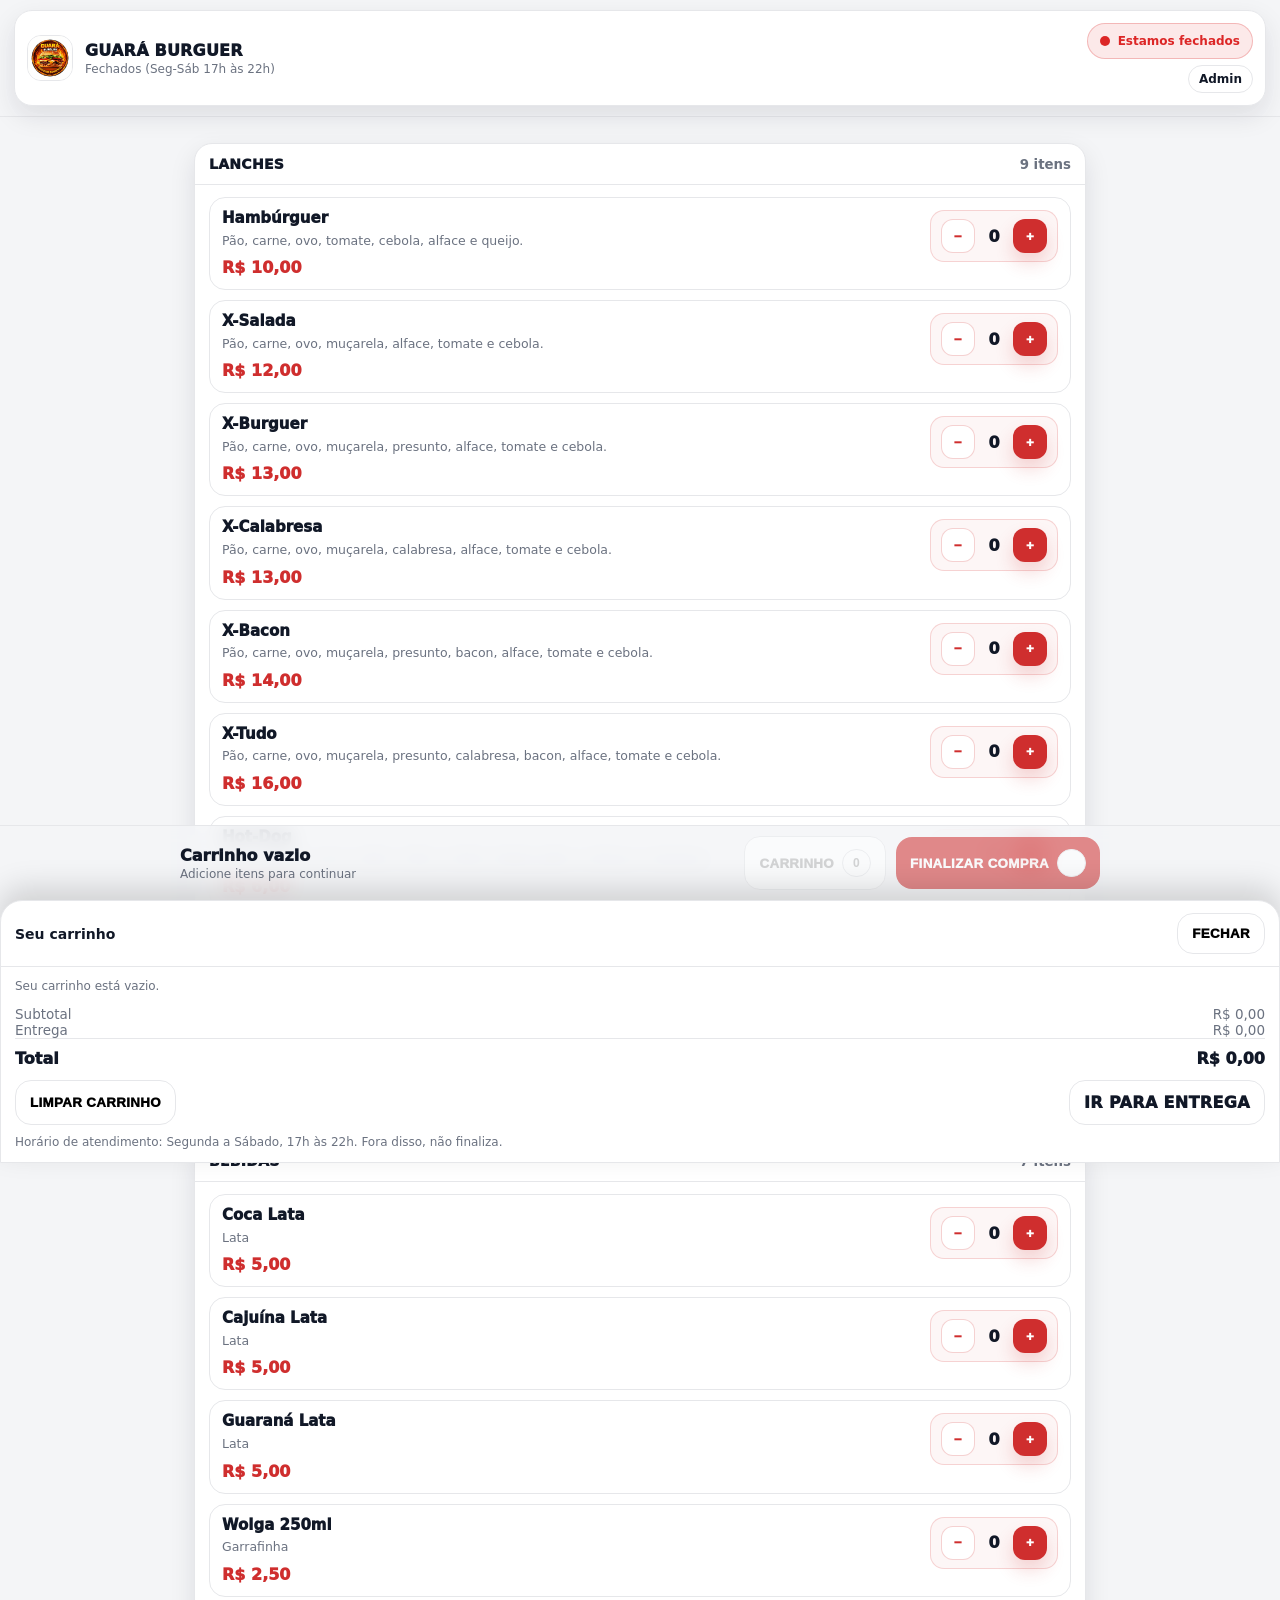
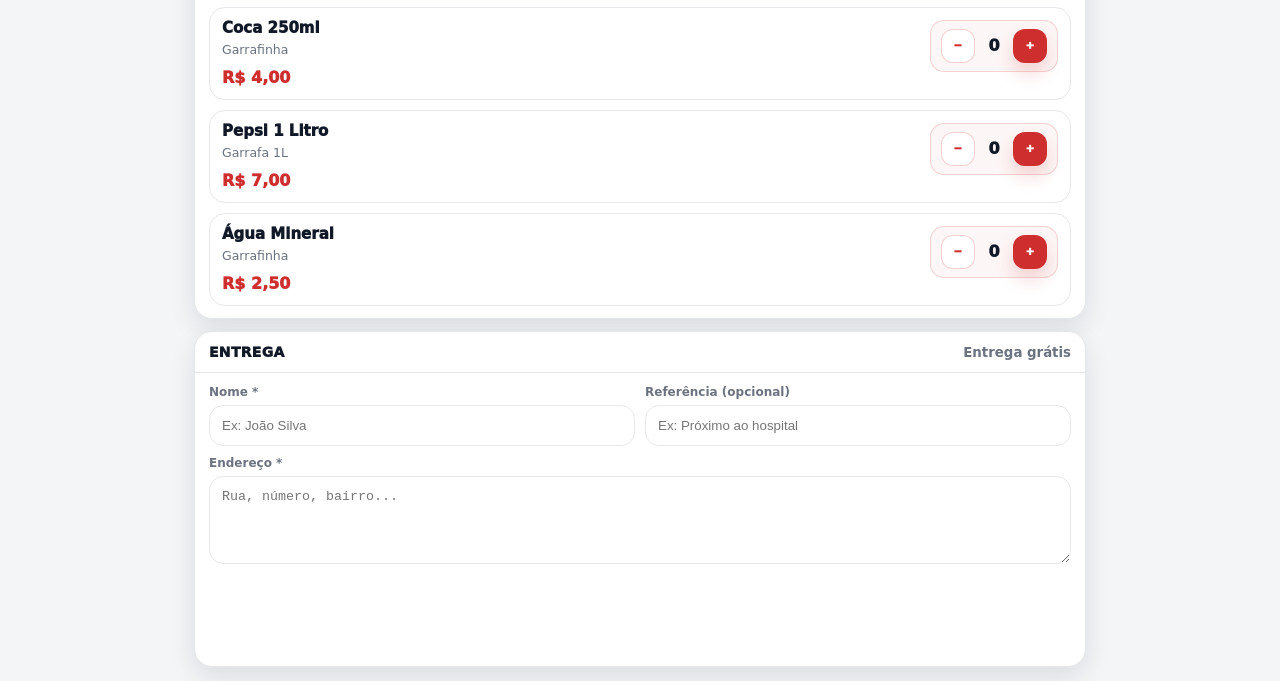
<file: index.html>
<!DOCTYPE html>
<html lang="pt-br">
<head>
  <meta charset="UTF-8" />
  <meta name="viewport" content="width=device-width, initial-scale=1.0"/>
  <title>Guará Burguer | Cardápio</title>
  <link rel="stylesheet" href="style.css"/>
</head>

<body>
  <!-- Header App -->
  <div class="header">
    <div class="topCard">
      <div class="brand">
        <img src="logo.guara.jpeg" alt="Guará Burguer">
        <div style="min-width:0">
          <div class="title">GUARÁ BURGUER</div>
          <div class="subtitle" id="statusHint">Seg a Sáb • 17h às 22h • Entrega grátis</div>
        </div>
      </div>

      <div style="display:flex; flex-direction:column; align-items:flex-end; gap:6px;">
        <div class="statusPill closed" id="statusPill">
          <span class="dot"></span>
          <span id="statusText">Estamos fechados</span>
        </div>
        <a class="badge" href="admin.html">Admin</a>
      </div>
    </div>
  </div>

  <div class="container">
    <!-- Menu -->
    <div id="menuRoot"></div>

    <!-- Checkout / Entrega -->
    <div class="section" id="checkout">
      <div class="sectionHead">
        <h2>Entrega</h2>
        <small>Entrega grátis</small>
      </div>

      <div class="sectionBody">
        <div class="formGrid">
          <div class="field">
            <label>Nome *</label>
            <input id="nome" placeholder="Ex: João Silva">
          </div>
          <div class="field">
            <label>Referência (opcional)</label>
            <input id="referencia" placeholder="Ex: Próximo ao hospital">
          </div>
        </div>

        <div class="field" style="margin-top:10px;">
          <label>Endereço *</label>
          <textarea id="endereco" placeholder="Rua, número, bairro..."></textarea>
        </div>

        <div class="spacerBottom"></div>
      </div>
    </div>
  </div>

  <!-- Bottom Cart Bar -->
  <div class="bottomBar">
    <div class="bottomInner">
      <div class="cartSummary">
        <div class="line1" id="bottomLine1">Carrinho vazio</div>
        <div class="line2" id="bottomLine2">Adicione itens para continuar</div>
      </div>

      <div class="actions">
        <button class="btn ghost" id="btnCarrinho">
          Carrinho <span class="badge" id="cartBadge">0</span>
        </button>
        <button class="btn primary" id="btnFinalizar">
          Finalizar compra <span class="badge" id="bottomCount">0</span>
        </button>
      </div>
    </div>
  </div>

  <!-- Cart Drawer -->
  <div class="drawerBackdrop" id="drawerBackdrop"></div>

  <div class="drawer" id="drawer" aria-hidden="true">
    <div class="drawerHeader">
      <b>Seu carrinho</b>
      <button class="btn small" id="btnCloseDrawer">Fechar</button>
    </div>
    <div class="drawerBody">
      <div class="cartLines" id="cartLines"></div>

      <div style="margin-top:12px;">
        <div class="cartLine"><div class="muted">Subtotal</div><div class="muted" id="subtotal">R$ 0,00</div></div>
        <div class="cartLine"><div class="muted">Entrega</div><div class="muted" id="delivery">R$ 0,00</div></div>
        <div class="totalRow"><div>Total</div><div id="total">R$ 0,00</div></div>
      </div>

      <div style="margin-top:12px; display:flex; gap:10px; justify-content:space-between; flex-wrap:wrap;">
        <button class="btn danger" id="btnLimpar">Limpar carrinho</button>
        <a class="btn" href="#checkout">Ir para entrega</a>
      </div>

      <div class="smallNote" style="margin-top:10px;">
        Horário de atendimento: Segunda a Sábado, 17h às 22h. Fora disso, não finaliza.
      </div>
    </div>
  </div>

  <script src="app.js"></script>
</body>
</html>
</file>
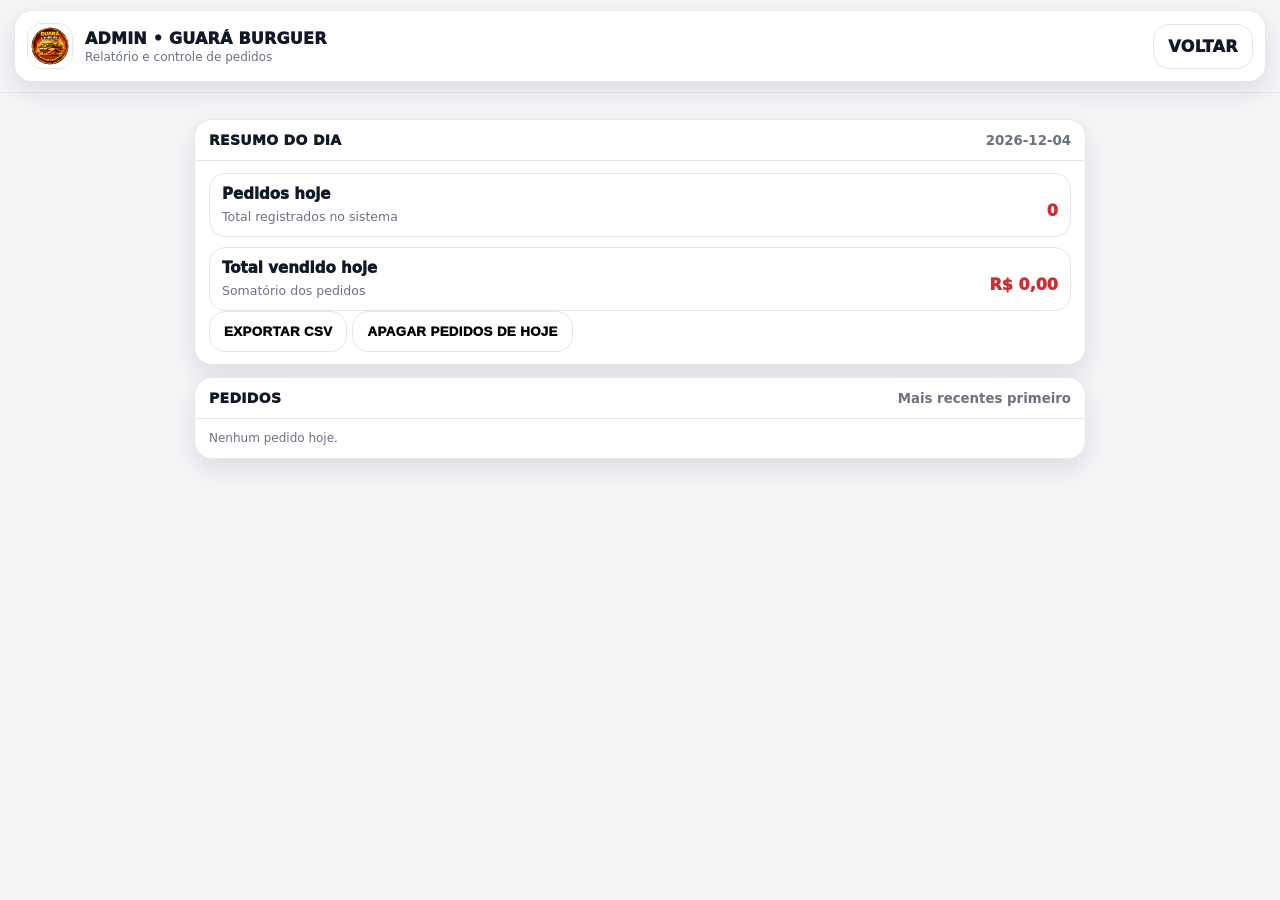
<file: admin.html>
<!DOCTYPE html>
<html lang="pt-br">
<head>
  <meta charset="UTF-8" />
  <meta name="viewport" content="width=device-width, initial-scale=1.0"/>
  <title>Admin | Guará Burguer</title>
  <link rel="stylesheet" href="style.css"/>
</head>

<body>
  <div class="header">
    <div class="topCard">
      <div class="brand">
        <img src="logo.guara.jpeg" alt="Guará Burguer">
        <div style="min-width:0">
          <div class="title">ADMIN • GUARÁ BURGUER</div>
          <div class="subtitle">Relatório e controle de pedidos</div>
        </div>
      </div>

      <div class="actions">
        <a class="btn" href="index.html">Voltar</a>
      </div>
    </div>
  </div>

  <div class="container">
    <div class="section">
      <div class="sectionHead">
        <h2>Resumo do dia</h2>
        <small id="dayLabel">—</small>
      </div>
      <div class="sectionBody">
        <div class="items">
          <div class="item" style="align-items:center;">
            <div class="left">
              <div class="name">Pedidos hoje</div>
              <div class="desc">Total registrados no sistema</div>
            </div>
            <div class="price" id="ordersCount">0</div>
          </div>

          <div class="item" style="align-items:center;">
            <div class="left">
              <div class="name">Total vendido hoje</div>
              <div class="desc">Somatório dos pedidos</div>
            </div>
            <div class="price" id="ordersTotal">R$ 0,00</div>
          </div>
        </div>

        <div class="hr"></div>

        <div class="footerRow">
          <button class="btn" id="btnExport">Exportar CSV</button>
          <button class="btn danger" id="btnClearDay">Apagar pedidos de hoje</button>
        </div>
      </div>
    </div>

    <div class="section">
      <div class="sectionHead">
        <h2>Pedidos</h2>
        <small>Mais recentes primeiro</small>
      </div>
      <div class="sectionBody">
        <div class="items" id="ordersList"></div>
      </div>
    </div>

    <div class="spacerBottom"></div>
  </div>

  <script src="admin.js"></script>
</body>
</html>
</file>
<file: style.css>
:root{
  --bg:#f4f5f7;
  --panel:#ffffff;
  --line:#e6e7ea;

  --text:#111827;
  --muted:#6b7280;

  --brand:#cf2e2e;     /* botão principal */
  --brand2:#e53935;    /* hover */
  --ok:#16a34a;
  --warn:#dc2626;

  --shadow: 0 10px 26px rgba(17,24,39,.10);
  --r:18px;
}

*{box-sizing:border-box}
html,body{height:100%}
body{
  margin:0;
  font-family: system-ui, -apple-system, Segoe UI, Roboto, Arial, sans-serif;
  background: var(--bg);
  color: var(--text);
}

a{color:inherit;text-decoration:none}
.container{max-width:920px;margin:0 auto;padding:14px}

/* App Header */
.header{
  position: sticky;
  top: 0;
  z-index: 20;
  background: rgba(244,245,247,.86);
  backdrop-filter: blur(10px);
  padding: 10px 14px;
  border-bottom: 1px solid var(--line);
}

.topCard{
  background: var(--panel);
  border: 1px solid var(--line);
  border-radius: var(--r);
  box-shadow: var(--shadow);
  padding: 12px 12px;
  display:flex;
  gap:12px;
  align-items:center;
  justify-content:space-between;
}

.brand{
  display:flex;
  align-items:center;
  gap:12px;
  min-width:0;
}
.brand img{
  width:46px;height:46px;border-radius:14px;
  border:1px solid var(--line);
  object-fit:cover;background:#fff;
}
.brand .title{
  font-weight: 950;
  letter-spacing:.2px;
  white-space:nowrap;
  overflow:hidden;
  text-overflow:ellipsis;
}
.brand .subtitle{
  margin-top:2px;
  font-size:12px;
  color:var(--muted);
  white-space:nowrap;
  overflow:hidden;
  text-overflow:ellipsis;
}

.statusPill{
  display:inline-flex;
  align-items:center;
  gap:8px;
  padding: 10px 12px;
  border-radius: 999px;
  border: 1px solid var(--line);
  font-weight: 900;
  font-size: 12px;
  white-space:nowrap;
}
.statusPill .dot{
  width:10px;height:10px;border-radius:999px;
  background: #999;
}
.statusPill.open{
  background: rgba(22,163,74,.10);
  border-color: rgba(22,163,74,.25);
  color: var(--ok);
}
.statusPill.open .dot{background: var(--ok)}
.statusPill.closed{
  background: rgba(220,38,38,.10);
  border-color: rgba(220,38,38,.25);
  color: var(--warn);
}
.statusPill.closed .dot{background: var(--warn)}

/* Sections */
.section{
  margin-top:12px;
  background: var(--panel);
  border:1px solid var(--line);
  border-radius: var(--r);
  box-shadow: var(--shadow);
  overflow:hidden;
}
.sectionHead{
  padding: 12px 14px;
  border-bottom: 1px solid var(--line);
  display:flex;
  align-items:center;
  justify-content:space-between;
  gap:10px;
}
.sectionHead h2{
  margin:0;
  font-size:14px;
  letter-spacing:.3px;
  font-weight: 950;
  text-transform: uppercase;
}
.sectionHead small{color:var(--muted); font-weight:700}
.sectionBody{padding: 12px 14px}

/* Item cards */
.items{
  display:flex;
  flex-direction:column;
  gap:10px;
}
.item{
  display:flex;
  gap:12px;
  align-items:flex-start;
  justify-content:space-between;
  padding: 12px;
  border:1px solid var(--line);
  border-radius: 16px;
  background:#fff;
}
.item .left{min-width:0}
.item .name{font-weight:950;font-size:15px;line-height:1.1}
.item .desc{margin-top:6px;color:var(--muted);font-size:12.5px;line-height:1.25}
.item .price{margin-top:10px;font-weight:950;color:var(--brand)}
.qty{
  display:flex;
  align-items:center;
  gap:8px;
  padding:8px 10px;
  border-radius: 14px;
  border:1px solid var(--line);
  background:#fff;
  white-space:nowrap;
}
.qty button{
  width:34px;height:34px;border-radius:12px;
  border:1px solid var(--line);
  background:#fff;
  font-weight:950;
  cursor:pointer;
}
.qty button:active{transform:scale(.98)}
.qty span{min-width:22px;text-align:center;font-weight:950}

/* Checkout fields */
.formGrid{
  display:grid;
  grid-template-columns: 1fr;
  gap:10px;
}
@media(min-width:720px){
  .formGrid{grid-template-columns: 1fr 1fr;}
}
.field{display:flex;flex-direction:column;gap:6px}
.field label{font-size:12px;color:var(--muted);font-weight:700}
.field input,.field textarea{
  padding:12px 12px;
  border-radius: 14px;
  border:1px solid var(--line);
  background:#fff;
  outline:none;
}
.field textarea{min-height:88px;resize:vertical}
.field input:focus,.field textarea:focus{
  border-color: rgba(207,46,46,.35);
  box-shadow: 0 0 0 4px rgba(207,46,46,.10);
}

/* Bottom cart bar */
.bottomBar{
  position: fixed;
  left:0; right:0; bottom:0;
  padding: 10px 14px;
  background: rgba(244,245,247,.86);
  backdrop-filter: blur(10px);
  border-top: 1px solid var(--line);
  z-index: 30;
}
.bottomInner{
  max-width: 920px;
  margin:0 auto;
  display:flex;
  gap:10px;
  align-items:center;
  justify-content:space-between;
}
.cartSummary{
  display:flex;
  flex-direction:column;
  gap:2px;
  min-width:0;
}
.cartSummary .line1{font-weight:950; white-space:nowrap; overflow:hidden; text-overflow:ellipsis}
.cartSummary .line2{font-size:12px;color:var(--muted); white-space:nowrap; overflow:hidden; text-overflow:ellipsis}
.actions{
  display:flex;
  gap:10px;
  align-items:center;
}
.btn{
  display:inline-flex;
  align-items:center;
  justify-content:center;
  gap:8px;
  padding: 12px 14px;
  border-radius: 16px;
  border:1px solid var(--line);
  background:#fff;
  font-weight: 950;
  text-transform: uppercase;
  letter-spacing:.35px;
  cursor:pointer;
}
.btn.primary{
  border:0;
  background: var(--brand);
  color:#fff;
}
.btn.primary:hover{background: var(--brand2)}
.btn:disabled{
  opacity:.55;
  cursor:not-allowed;
}
.btn.ghost{
  background:#fff;
}
.badge{
  padding:6px 10px;
  border-radius: 999px;
  border:1px solid var(--line);
  background:#fff;
  font-size:12px;
  font-weight:900;
}

/* Cart drawer */
.drawerBackdrop{
  position: fixed; inset:0;
  background: rgba(0,0,0,.35);
  display:none;
  z-index: 40;
}
.drawer{
  position: fixed;
  left:0; right:0; bottom:0;
  background:#fff;
  border-radius: 22px 22px 0 0;
  border: 1px solid var(--line);
  box-shadow: 0 -12px 30px rgba(0,0,0,.15);
  max-height: 70vh;
  transform: translateY(100%);
  transition: .22s ease;
  z-index: 41;
  overflow:auto;
}
.drawer.open{ transform: translateY(0); }
.drawerHeader{
  padding: 12px 14px;
  display:flex; align-items:center; justify-content:space-between;
  border-bottom:1px solid var(--line);
}
.drawerHeader b{font-size:14px}
.drawerBody{padding: 12px 14px}
.cartLines{display:flex;flex-direction:column;gap:10px}
.cartLine{
  display:flex;justify-content:space-between;gap:10px;
  font-size:13.5px;
}
.cartLine .muted{color:var(--muted)}
.totalRow{
  display:flex;justify-content:space-between;gap:10px;
  font-weight:950;
  font-size:16px;
  padding-top:10px;
  border-top:1px solid var(--line);
}
.smallNote{color:var(--muted);font-size:12px;line-height:1.25}

.spacerBottom{height:90px} /* espaço para bottom bar */

/* ====== AJUSTE: botões + / − vermelhos (app delivery) ====== */

.qty{
  border-color: rgba(207,46,46,.18);
  background: rgba(207,46,46,.04);
}

.qty button{
  border-color: rgba(207,46,46,.22);
  background: #fff;
  color: var(--brand);
}

.qty button:hover{
  background: rgba(207,46,46,.08);
}

.qty button[data-plus]{
  background: var(--brand);
  color: #fff;
  border-color: transparent;
  box-shadow: 0 10px 18px rgba(207,46,46,.18);
}

.qty button[data-plus]:hover{
  background: var(--brand2);
}

.qty button[data-minus]{
  background: #fff;
  color: var(--brand);
}

.qty button:active{
  transform: scale(.97);
}
</file>
